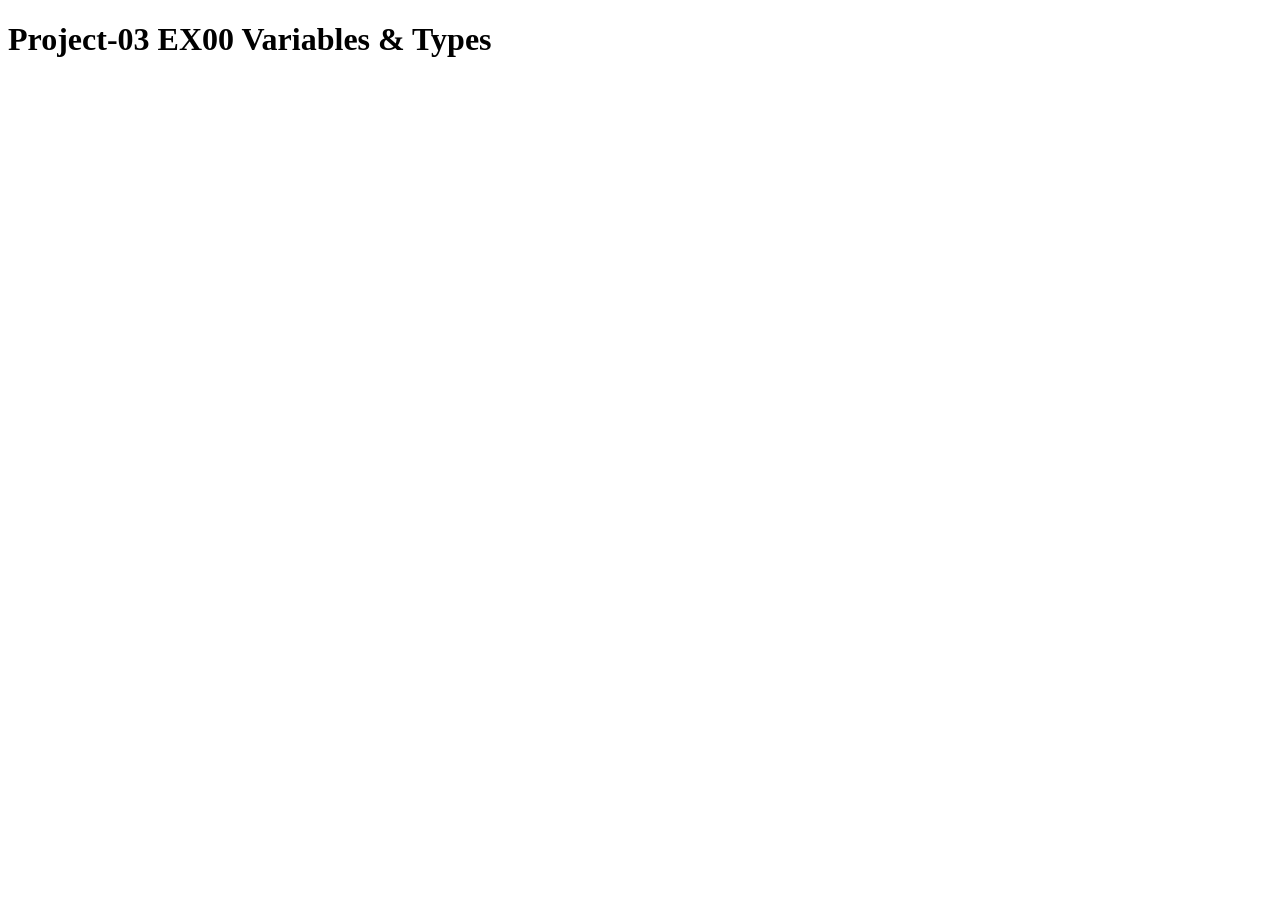
<file: ex00/index.html>
<!DOCTYPE html>
<html lang="en">
<head>
    <meta charset="UTF-8">
    <title>EX00 Variables & Types</title>
    <script src="script.js" defer></script>
</head>
<body>
    <h1>Project-03 EX00 Variables & Types</h1>
</body>
</html>
</file>
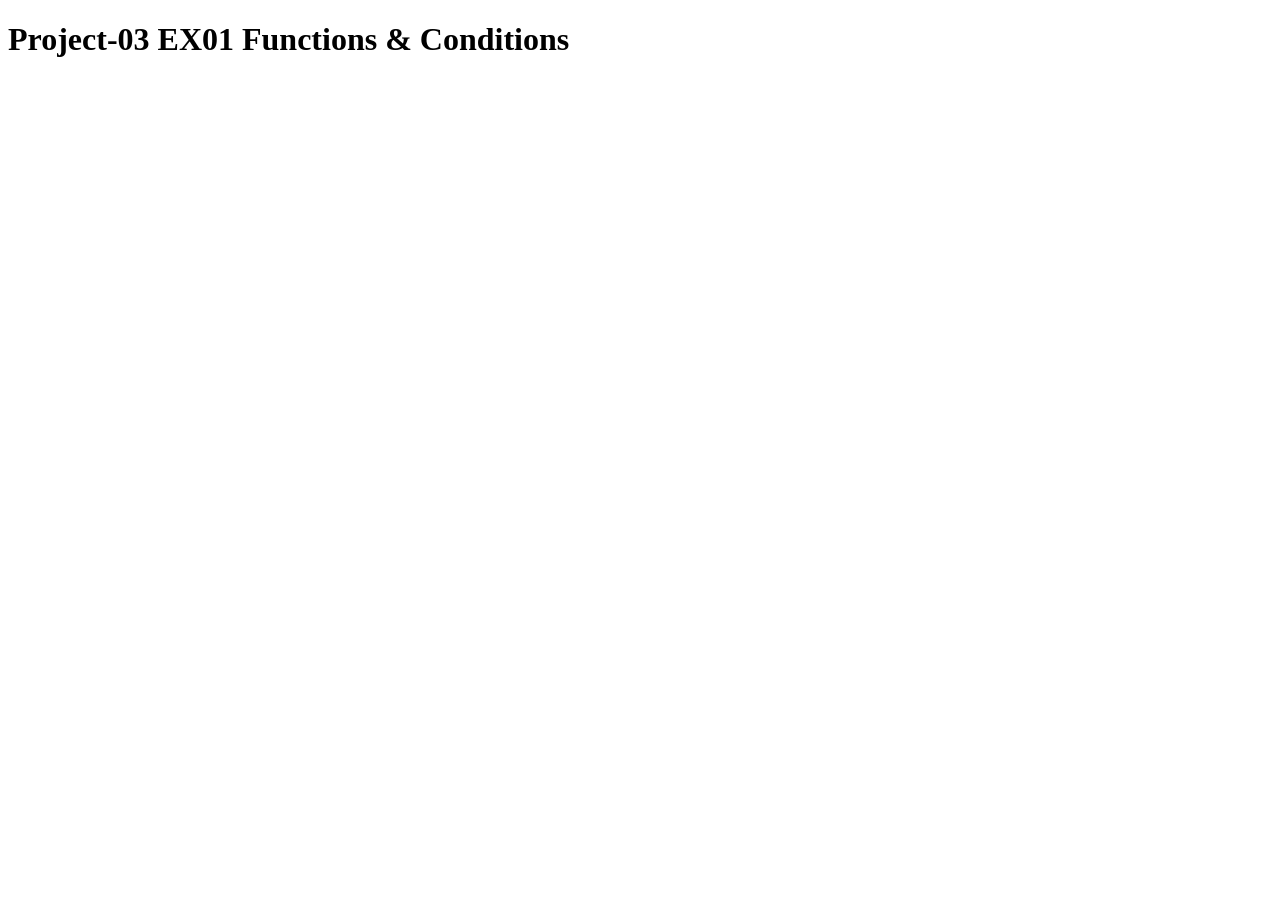
<file: ex01/index.html>
<!DOCTYPE html>
<html lang="en">
<head>
    <meta charset="UTF-8">
    <title>EX01 Functions & Conditions</title>
    <script src="script.js" defer></script>
</head>
<body>
    <h1>Project-03 EX01 Functions & Conditions</h1>
</body>
</html>
</file>
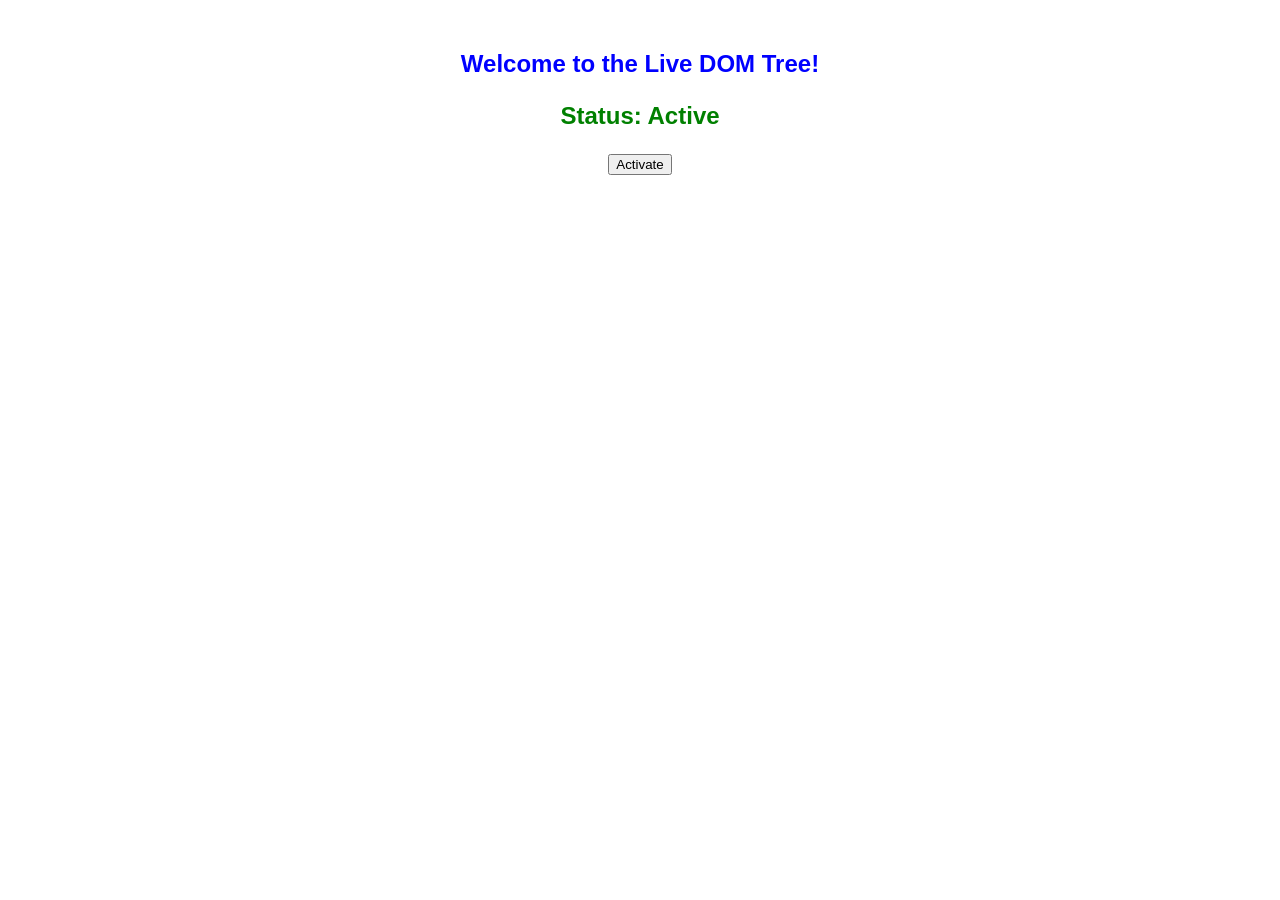
<file: ex02/index.html>
<!DOCTYPE html>
<html lang="en">
<head>
    <meta charset="UTF-8">
    <title>EX02 Live DOM Tree</title>
    <link rel="stylesheet" href="style.css">
    <script src="script.js" defer></script>
</head>
<body>
    <h1 id="title">Hello!</h1>
    <p id="status">Status: Inactive</p>
    <button id="button">Activate</button>
</body>
</html>
</file>
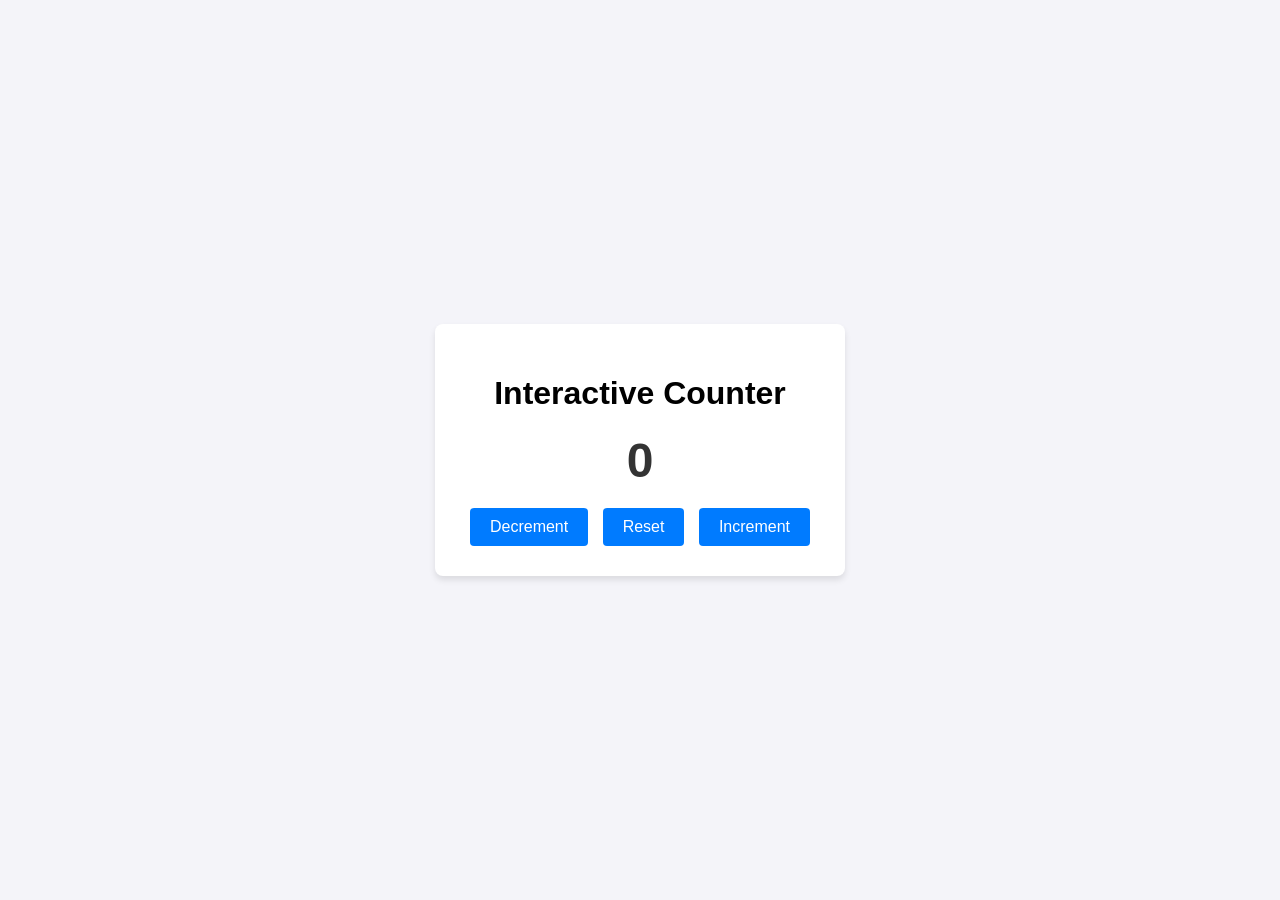
<file: ex03/index.html>
<!DOCTYPE html>
<html lang="en">
<head>
    <meta charset="UTF-8">
    <meta name="viewport" content="width=device-width, initial-scale=1.0">
    <title>Exercise 03 - Event-Driven Web</title>
    <link rel="stylesheet" href="style.css">
    <script src="script.js" defer></script>
</head>
<body>
    <div class="counter-container">
        <h1>Interactive Counter</h1>
        <div id="counter-value">0</div>
        <div class="buttons">
            <button id="decrement-btn">Decrement</button>
            <button id="reset-btn">Reset</button>
            <button id="increment-btn">Increment</button>
        </div>
    </div>
</body>
</html>
</file>
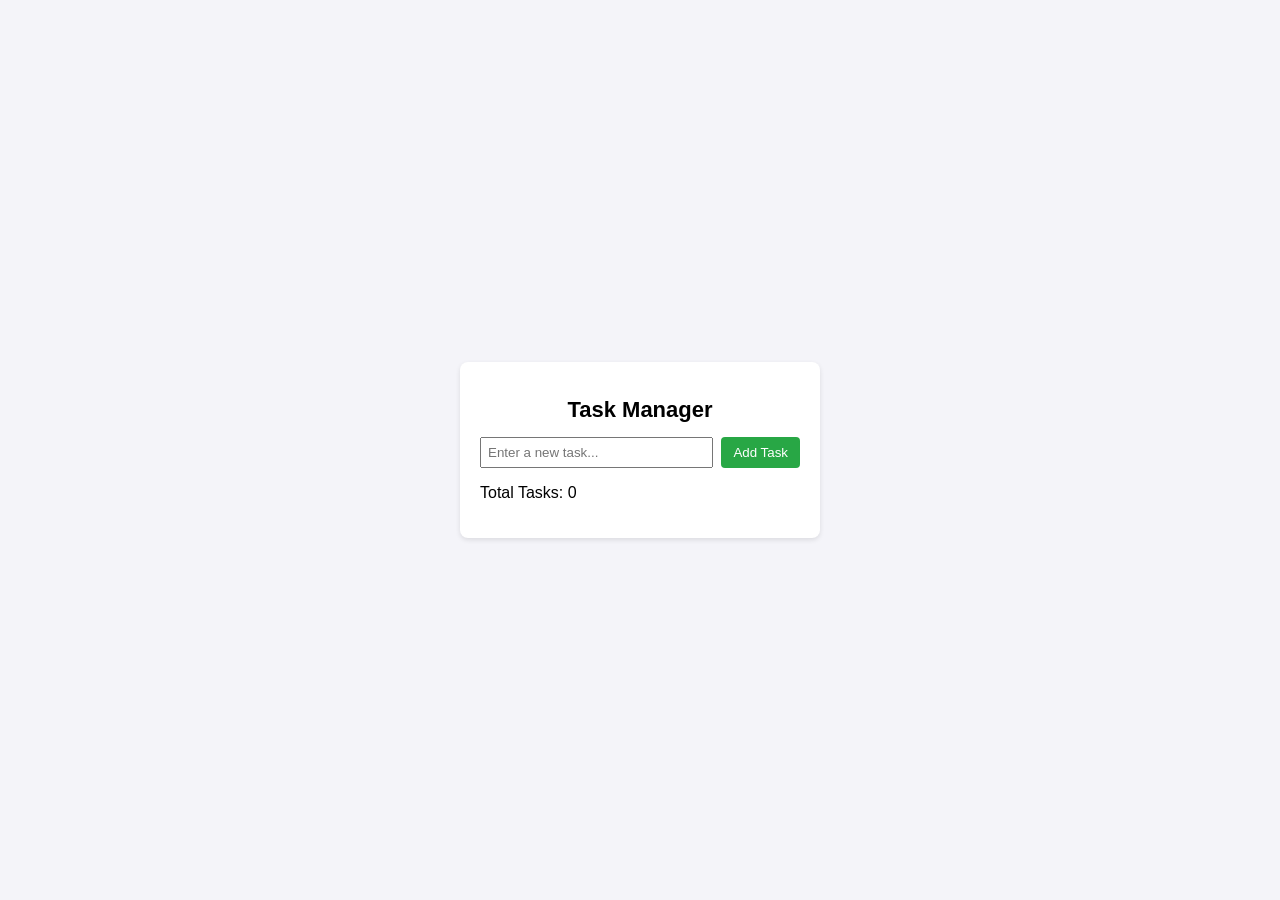
<file: ex04/index.html>
<!DOCTYPE html>
<html lang="en">
<head>
    <meta charset="UTF-8">
    <meta name="viewport" content="width=device-width, initial-scale=1.0">
    <title>Exercise 04 - Interactive Task Manager</title>
    <link rel="stylesheet" href="style.css">
    <script src="script.js" defer></script>
</head>
<body>
    <div class="app-container">
        <h1>Task Manager</h1>
        <div class="input-section">
            <input type="text" id="task-input" placeholder="Enter a new task...">
            <button id="add-btn">Add Task</button>
        </div>
        <p class="counter-text">Total Tasks: <span id="task-count">0</span></p>
        <ul id="task-list"></ul>
    </div>
</body>
</html>
</file>
<file: ex02/style.css>
body {
    font-family: Arial, sans-serif;
    text-align: center;
    margin-top: 50px;
}

.active {
    font-weight: bold;
    font-size: 24px;
}
</file>
<file: ex03/style.css>
body {
    font-family: Arial, sans-serif;
    display: flex;
    justify-content: center;
    align-items: center;
    height: 100vh;
    margin: 0;
    background-color: #f4f4f9;
}

.counter-container {
    text-align: center;
    background: white;
    padding: 30px;
    border-radius: 8px;
    box-shadow: 0 4px 6px rgba(0,0,0,0.1);
}

#counter-value {
    font-size: 48px;
    font-weight: bold;
    margin: 20px 0;
    color: #333;
    transition: color 0.2s;
}

button {
    padding: 10px 20px;
    margin: 0 5px;
    font-size: 16px;
    cursor: pointer;
    border: none;
    border-radius: 4px;
    background-color: #007bff;
    color: white;
    transition: background-color 0.2s;
}

button:hover {
    background-color: #0056b3;
}
</file>
<file: ex04/style.css>
body { font-family: Arial; background: #f4f4f9; display: flex; justify-content: center; align-items: center; height: 100vh; margin: 0; }
.app-container { background: white; padding: 20px; border-radius: 8px; width: 320px; box-shadow: 0 2px 5px rgba(0,0,0,0.1); }
h1 { text-align: center; font-size: 22px; }
.input-section { display: flex; gap: 8px; margin-bottom: 12px; }
input { flex: 1; padding: 6px; }
button { background: #28a745; color: white; border: none; padding: 6px 12px; cursor: pointer; border-radius: 4px; }
ul { list-style: none; padding: 0; }
li { display: flex; justify-content: space-between; align-items: center; background: #f9f9f9; padding: 8px; margin-bottom: 6px; border: 1px solid #ddd; }
li.completed span { text-decoration: line-through; color: #888; }
.delete-btn { background: #dc3545; padding: 4px 8px; font-size: 11px; }
</file>
